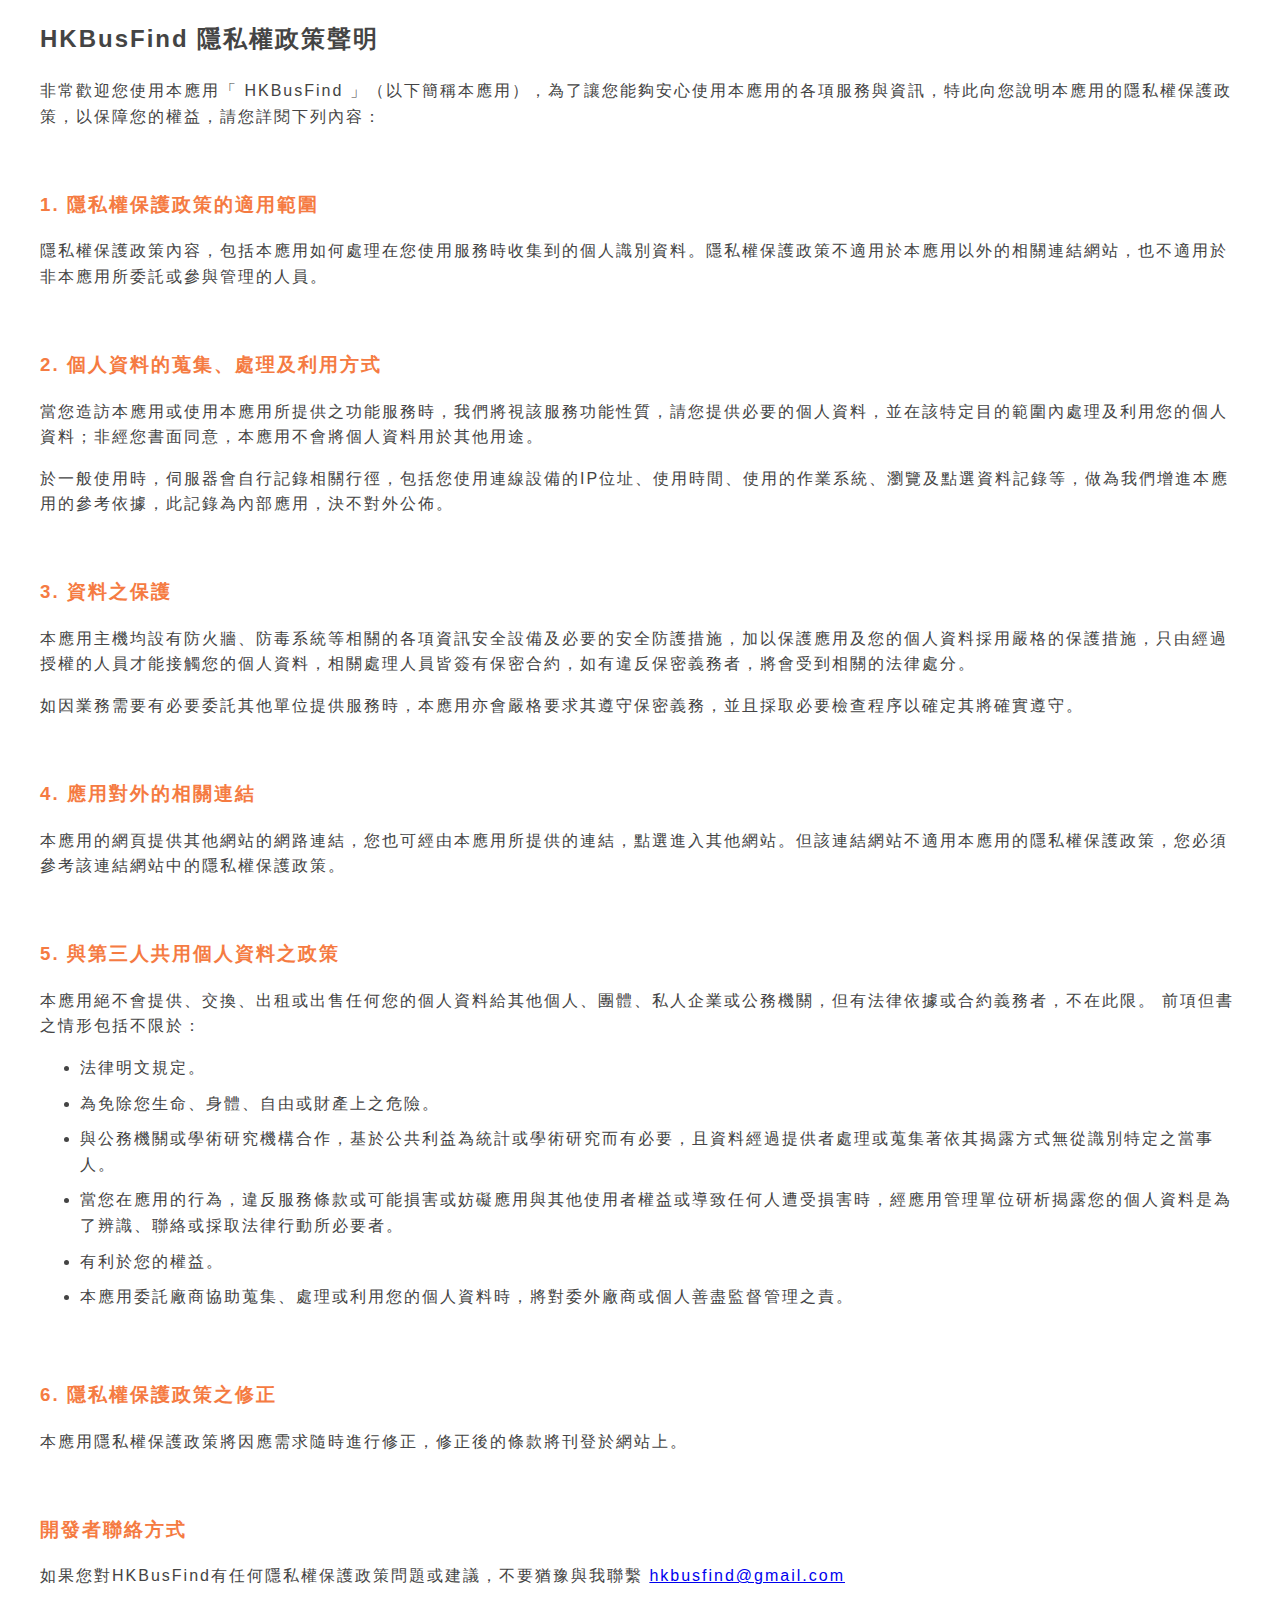
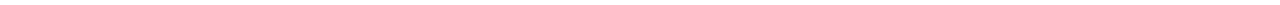
<file: privacy.html>
<!DOCTYPE html>
<html>
<head lang="zh-TW">
<meta name="viewport" content="width=device-width, initial-scale=1, maximum-scale=1, user-scalable=no">
<title>HKBusFind 隱私權政策聲明</title>
<style>
body{font-family: "Helvetica Neue", Arial, Helvetica, Heiti TC;font-size:16px;color:#444;padding-left:15px;padding-right:15px;line-height:1.6;letter-spacing:2px;}
h3{color:#f57b42;}
.container{max-width:1200px;margin:0 auto;}
ul li{padding-bottom:10px}
</style>
</head>
<body>
<div class="container">
<h2>HKBusFind 隱私權政策聲明</h2>
<p>
非常歡迎您使用本應用「 HKBusFind 」（以下簡稱本應用），為了讓您能夠安心使用本應用的各項服務與資訊，特此向您說明本應用的隱私權保護政策，以保障您的權益，請您詳閱下列內容：
</p>
<br/>  
<h3>1. 隱私權保護政策的適用範圍</h3>
<p>
隱私權保護政策內容，包括本應用如何處理在您使用服務時收集到的個人識別資料。隱私權保護政策不適用於本應用以外的相關連結網站，也不適用於非本應用所委託或參與管理的人員。
</p>
<br/> 
<h3>2. 個人資料的蒐集、處理及利用方式</h3>
<p>當您造訪本應用或使用本應用所提供之功能服務時，我們將視該服務功能性質，請您提供必要的個人資料，並在該特定目的範圍內處理及利用您的個人資料；非經您書面同意，本應用不會將個人資料用於其他用途。</p>
<p>於一般使用時，伺服器會自行記錄相關行徑，包括您使用連線設備的IP位址、使用時間、使用的作業系統、瀏覽及點選資料記錄等，做為我們增進本應用的參考依據，此記錄為內部應用，決不對外公佈。</p>
<br/> 
<h3>3. 資料之保護</h3>
<p>本應用主機均設有防火牆、防毒系統等相關的各項資訊安全設備及必要的安全防護措施，加以保護應用及您的個人資料採用嚴格的保護措施，只由經過授權的人員才能接觸您的個人資料，相關處理人員皆簽有保密合約，如有違反保密義務者，將會受到相關的法律處分。</p>
<p>如因業務需要有必要委託其他單位提供服務時，本應用亦會嚴格要求其遵守保密義務，並且採取必要檢查程序以確定其將確實遵守。</p>
<br/> 
<h3>4. 應用對外的相關連結</h3>
<p>
本應用的網頁提供其他網站的網路連結，您也可經由本應用所提供的連結，點選進入其他網站。但該連結網站不適用本應用的隱私權保護政策，您必須參考該連結網站中的隱私權保護政策。
</p>
<br/>  
<h3>5. 與第三人共用個人資料之政策</h3>
<p>
本應用絕不會提供、交換、出租或出售任何您的個人資料給其他個人、團體、私人企業或公務機關，但有法律依據或合約義務者，不在此限。
前項但書之情形包括不限於：
<ul>
<li>法律明文規定。</li>
<li>為免除您生命、身體、自由或財產上之危險。</li>
<li>與公務機關或學術研究機構合作，基於公共利益為統計或學術研究而有必要，且資料經過提供者處理或蒐集著依其揭露方式無從識別特定之當事人。</li>
<li>當您在應用的行為，違反服務條款或可能損害或妨礙應用與其他使用者權益或導致任何人遭受損害時，經應用管理單位研析揭露您的個人資料是為了辨識、聯絡或採取法律行動所必要者。</li>
<li>有利於您的權益。</li>
<li>本應用委託廠商協助蒐集、處理或利用您的個人資料時，將對委外廠商或個人善盡監督管理之責。</li>
</ul>
</p>
<br/> 
<h3>6. 隱私權保護政策之修正</h3>
<p>
本應用隱私權保護政策將因應需求隨時進行修正，修正後的條款將刊登於網站上。
</p>
<br/> 
<h3>開發者聯絡方式</h3>
<p>
如果您對HKBusFind有任何隱私權保護政策問題或建議，不要猶豫與我聯繫
<a href="mailto:hkbusfind@gmail.com" target="_blank">hkbusfind@gmail.com</a>
</p>
</div>
</body>
</html>
</file>
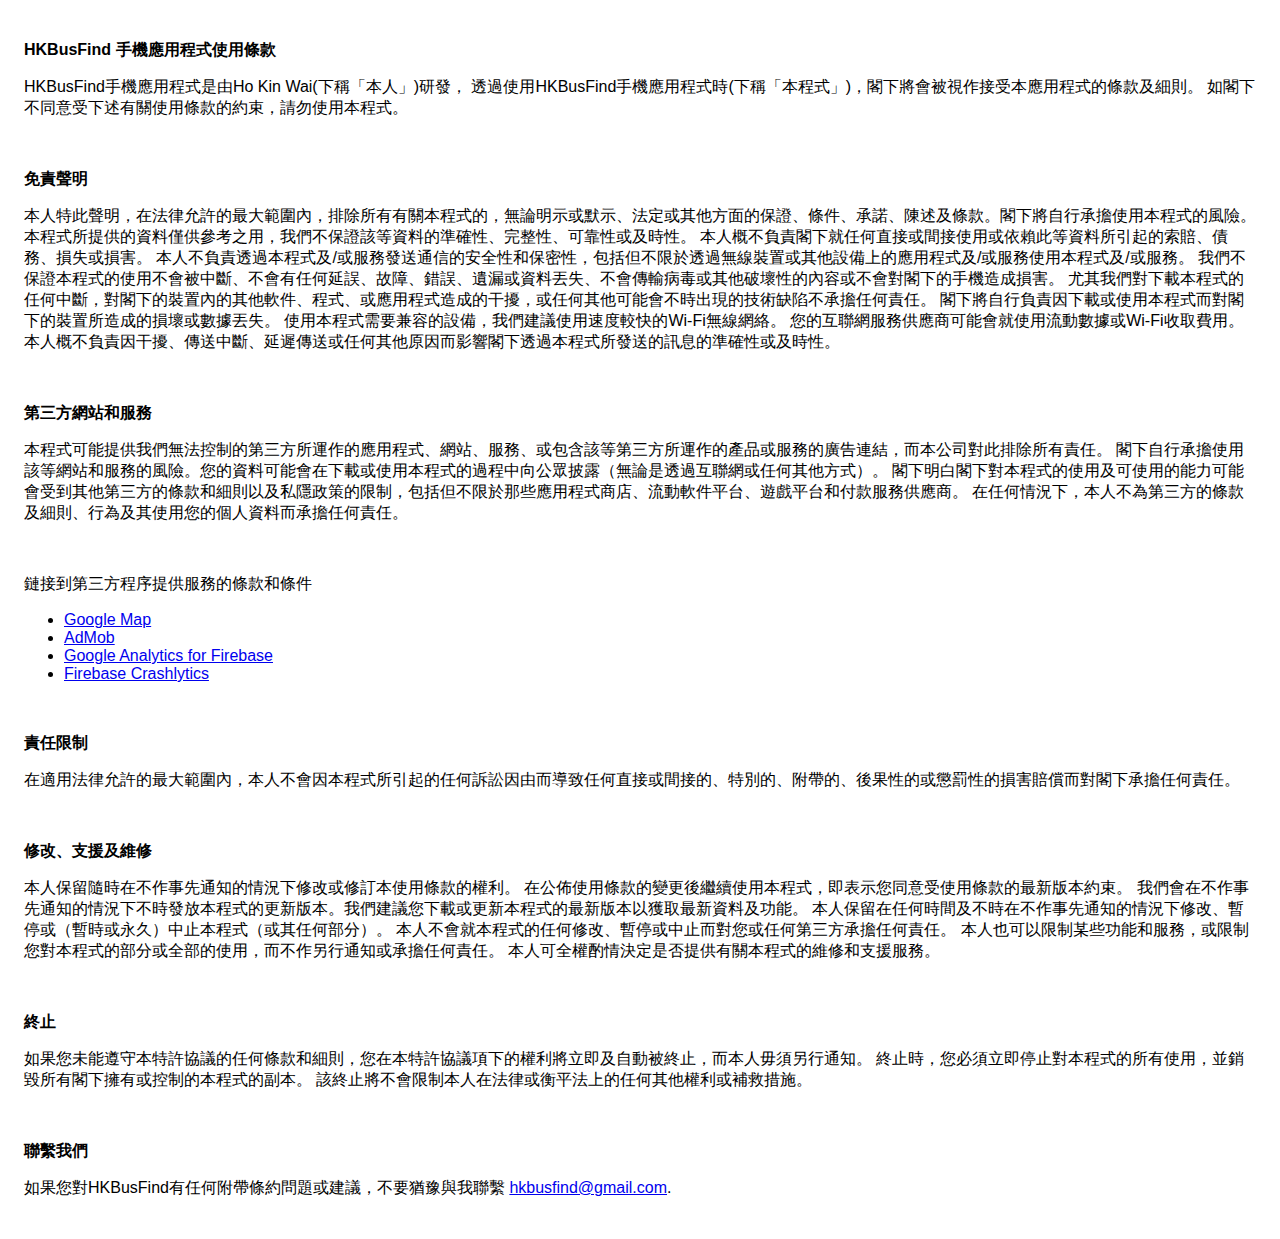
<file: terms.html>
<!DOCTYPE html>
    <html>
    <head>
      <meta charset='utf-8'>
      <meta name='viewport' content='width=device-width'>
      <title>使用條款</title>
      <style> body { font-family: 'Helvetica Neue', Helvetica, Arial, sans-serif; padding:1em; } </style>
    </head>
    <body>
    <p><strong>HKBusFind 手機應用程式使用條款</strong></p> 
    <p>
            HKBusFind手機應用程式是由Ho Kin Wai(下稱「本人」)研發，
            透過使用HKBusFind手機應用程式時(下稱「本程式」)，閣下將會被視作接受本應用程式的條款及細則。
            如閣下不同意受下述有關使用條款的約束，請勿使用本程式。
    </p> 
    <br/>
    <p><strong>免責聲明</strong></p>    
        <p> 
            本人特此聲明，在法律允許的最大範圍內，排除所有有關本程式的，無論明示或默示、法定或其他方面的保證、條件、承諾、陳述及條款。閣下將自行承擔使用本程式的風險。
            本程式所提供的資料僅供參考之用，我們不保證該等資料的準確性、完整性、可靠性或及時性。
            本人概不負責閣下就任何直接或間接使用或依賴此等資料所引起的索賠、債務、損失或損害。
            本人不負責透過本程式及/或服務發送通信的安全性和保密性，包括但不限於透過無線裝置或其他設備上的應用程式及/或服務使用本程式及/或服務。
            我們不保證本程式的使用不會被中斷、不會有任何延誤、故障、錯誤、遺漏或資料丟失、不會傳輸病毒或其他破壞性的內容或不會對閣下的手機造成損害。
            尤其我們對下載本程式的任何中斷，對閣下的裝置內的其他軟件、程式、或應用程式造成的干擾，或任何其他可能會不時出現的技術缺陷不承擔任何責任。
            閣下將自行負責因下載或使用本程式而對閣下的裝置所造成的損壞或數據丟失。
            使用本程式需要兼容的設備，我們建議使用速度較快的Wi-Fi無線網絡。
            您的互聯網服務供應商可能會就使用流動數據或Wi-Fi收取費用。
            本人概不負責因干擾、傳送中斷、延遲傳送或任何其他原因而影響閣下透過本程式所發送的訊息的準確性或及時性。
        </p> 
        <br/>
        <p><strong>第三方網站和服務</strong></p>  
        <p> 
            本程式可能提供我們無法控制的第三方所運作的應用程式、網站、服務、或包含該等第三方所運作的產品或服務的廣告連結，而本公司對此排除所有責任。
            閣下自行承擔使用該等網站和服務的風險。您的資料可能會在下載或使用本程式的過程中向公眾披露（無論是透過互聯網或任何其他方式）。
            閣下明白閣下對本程式的使用及可使用的能力可能會受到其他第三方的條款和細則以及私隱政策的限制，包括但不限於那些應用程式商店、流動軟件平台、遊戲平台和付款服務供應商。
            在任何情況下，本人不為第三方的條款及細則、行為及其使用您的個人資料而承擔任何責任。
        </p> 
        <br/>
        <p>鏈接到第三方程序提供服務的條款和條件</p> 
        <div><p><ul>
            <li><a href="https://cloud.google.com/maps-platform/terms" target="_blank" rel="noopener noreferrer">Google Map</a></li>
            <li><a href="https://developers.google.com/admob/terms" target="_blank" rel="noopener noreferrer">AdMob</a></li>
            <li><a href="https://firebase.google.com/terms/analytics" target="_blank" rel="noopener noreferrer">Google Analytics for Firebase</a></li>
            <li><a href="https://firebase.google.com/terms/crashlytics" target="_blank" rel="noopener noreferrer">Firebase Crashlytics</a></li>
            <!----><!----><!----><!----><!----><!----><!----><!----><!----><!----><!----><!----><!----><!----><!----><!----><!----><!----><!----><!----><!----><!----><!---->
        </ul></div><p> 
        <br/>
        <p><strong>責任限制</strong></p>
        <p> 
            在適用法律允許的最大範圍內，本人不會因本程式所引起的任何訴訟因由而導致任何直接或間接的、特別的、附帶的、後果性的或懲罰性的損害賠償而對閣下承擔任何責任。
        </p> 
        <br/>
        <p><strong>修改、支援及維修</strong></p>
        <p> 
            本人保留隨時在不作事先通知的情況下修改或修訂本使用條款的權利。
            在公佈使用條款的變更後繼續使用本程式，即表示您同意受使用條款的最新版本約束。
            我們會在不作事先通知的情況下不時發放本程式的更新版本。我們建議您下載或更新本程式的最新版本以獲取最新資料及功能。
            本人保留在任何時間及不時在不作事先通知的情況下修改、暫停或（暫時或永久）中止本程式（或其任何部分）。
            本人不會就本程式的任何修改、暫停或中止而對您或任何第三方承擔任何責任。
            本人也可以限制某些功能和服務，或限制您對本程式的部分或全部的使用，而不作另行通知或承擔任何責任。
            本人可全權酌情決定是否提供有關本程式的維修和支援服務。
        </p>
        <br/>
        <p><strong>終止</strong></p>
        <p> 
            如果您未能遵守本特許協議的任何條款和細則，您在本特許協議項下的權利將立即及自動被終止，而本人毋須另行通知。
            終止時，您必須立即停止對本程式的所有使用，並銷毀所有閣下擁有或控制的本程式的副本。
            該終止將不會限制本人在法律或衡平法上的任何其他權利或補救措施。
        </p>    
        <br/>
        <p><strong>聯繫我們</strong></p> 
        <p>
           如果您對HKBusFind有任何附帶條約問題或建議，不要猶豫與我聯繫
           <a href="mailto:hkbusfind@gmail.com" target="_blank">hkbusfind@gmail.com</a>.
        </p> 
    </body>
    </html>
</file>
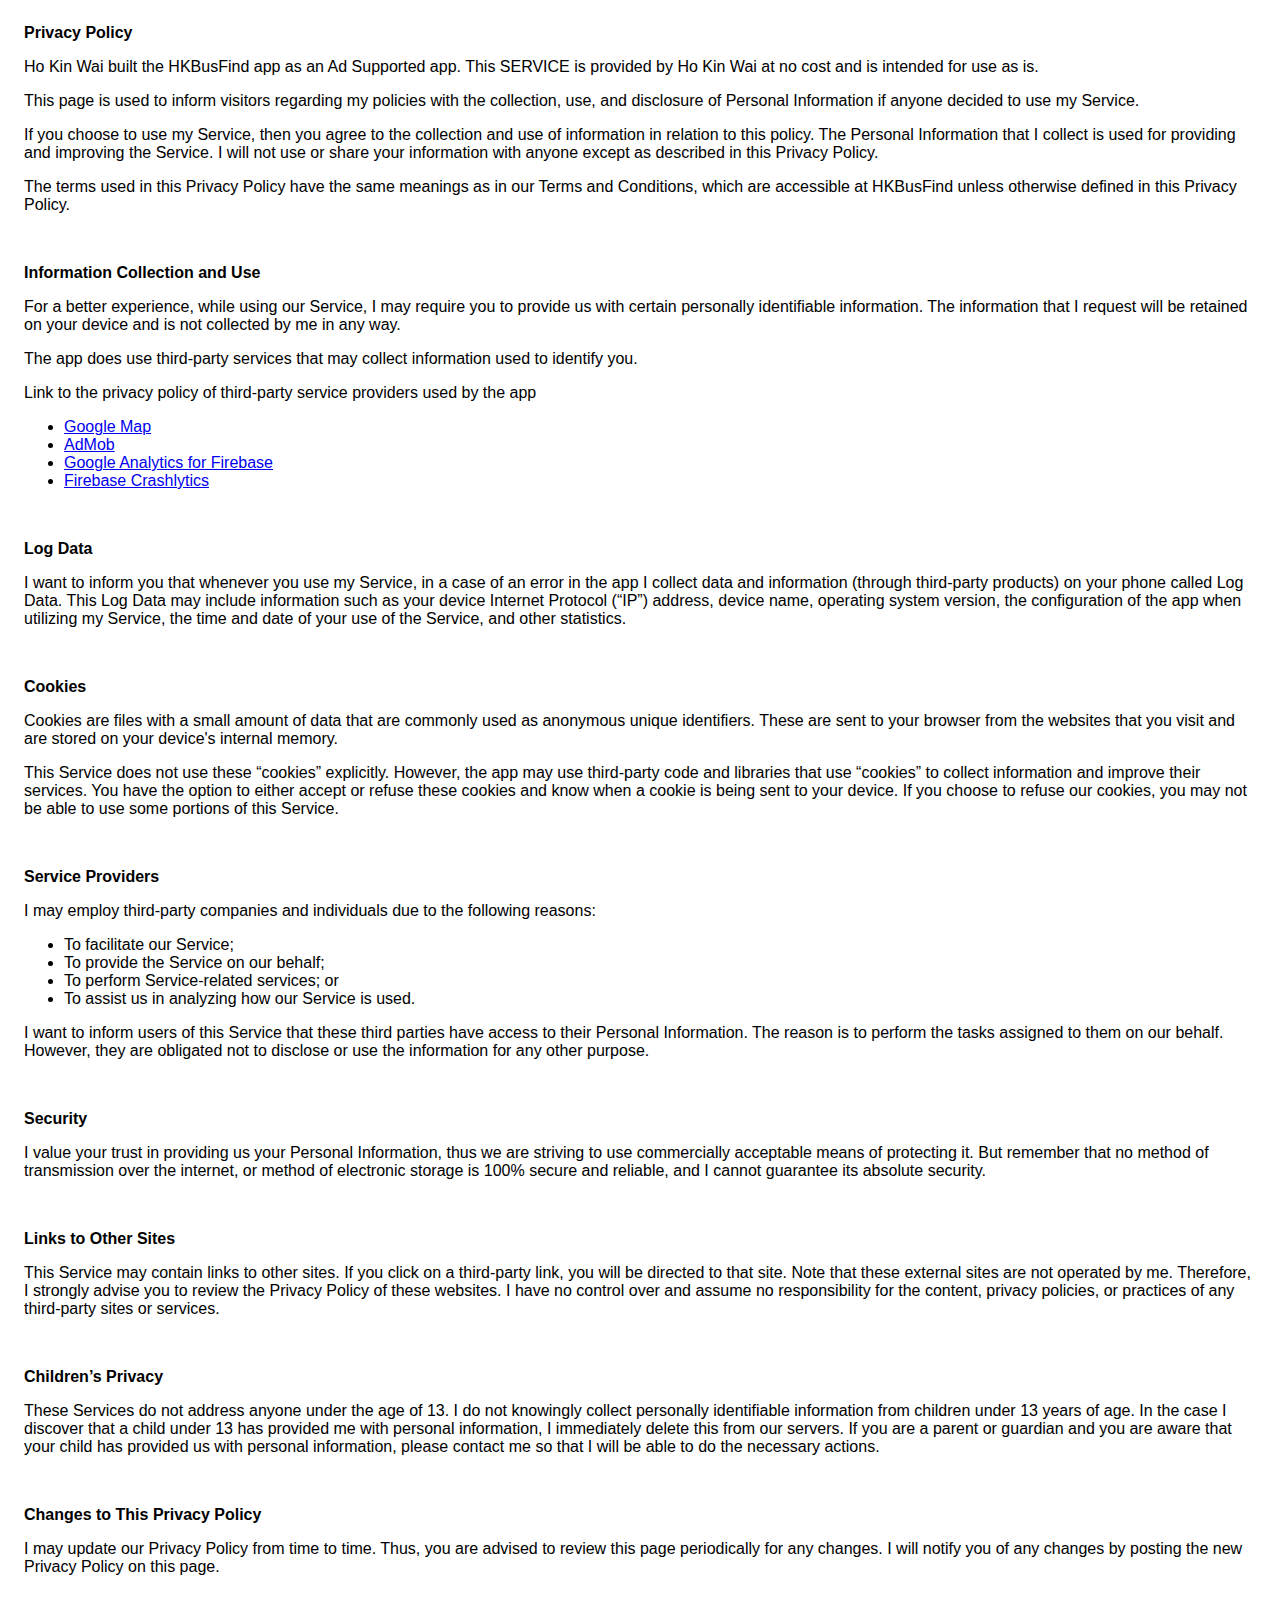
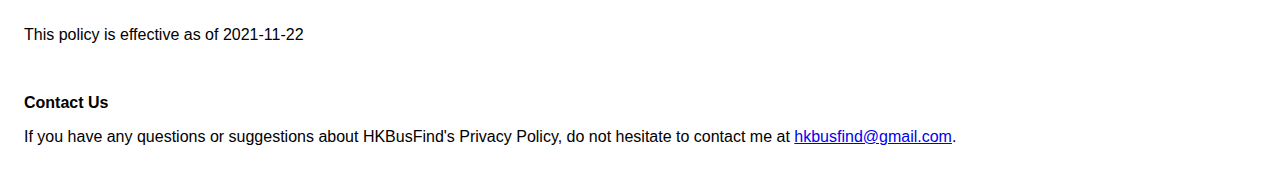
<file: en/privacy.html>
<!DOCTYPE html>
    <html>
    <head>
      <meta charset='utf-8'>
      <meta name='viewport' content='width=device-width'>
      <title>Privacy Policy</title>
      <style> body { font-family: 'Helvetica Neue', Helvetica, Arial, sans-serif; padding:1em; } </style>
    </head>
    <body>
    <strong>Privacy Policy</strong> <p>
                  Ho Kin Wai built the HKBusFind app as
                  an Ad Supported app. This SERVICE is provided by
                  Ho Kin Wai at no cost and is intended for use as
                  is.
                </p> <p>
                  This page is used to inform visitors regarding my
                  policies with the collection, use, and disclosure of Personal
                  Information if anyone decided to use my Service.
                </p> <p>
                  If you choose to use my Service, then you agree to
                  the collection and use of information in relation to this
                  policy. The Personal Information that I collect is
                  used for providing and improving the Service. I will not use or share your information with
                  anyone except as described in this Privacy Policy.
                </p> <p>
                  The terms used in this Privacy Policy have the same meanings
                  as in our Terms and Conditions, which are accessible at
                  HKBusFind unless otherwise defined in this Privacy Policy.
                </p> 
                <br/>
                <p><strong>Information Collection and Use</strong></p> <p>
                  For a better experience, while using our Service, I
                  may require you to provide us with certain personally
                  identifiable information. The information that
                  I request will be retained on your device and is not collected by me in any way.
                </p> <div><p>
                    The app does use third-party services that may collect
                    information used to identify you.
                  </p> <p>
                    Link to the privacy policy of third-party service providers used
                    by the app
                  </p> <ul> <li><a href="https://cloud.google.com/maps-platform/terms" target="_blank" rel="noopener noreferrer">Google Map</a></li>
                            <li><a href="https://support.google.com/admob/answer/6128543?hl=en" target="_blank" rel="noopener noreferrer">AdMob</a></li>
                            <li><a href="https://firebase.google.com/policies/analytics" target="_blank" rel="noopener noreferrer">Google Analytics for Firebase</a></li>
                            <li><a href="https://firebase.google.com/support/privacy/" target="_blank" rel="noopener noreferrer">Firebase Crashlytics</a></li>
        <!----><!----><!----><!----><!----><!----><!----><!----><!----><!----><!----><!----><!----><!----><!----><!----><!----><!----><!----><!----><!----><!----><!---->
                    </ul></div> 
                  <br/>
                  <p><strong>Log Data</strong></p> <p>
                  I want to inform you that whenever you
                  use my Service, in a case of an error in the app
                  I collect data and information (through third-party
                  products) on your phone called Log Data. This Log Data may
                  include information such as your device Internet Protocol
                  (“IP”) address, device name, operating system version, the
                  configuration of the app when utilizing my Service,
                  the time and date of your use of the Service, and other
                  statistics.
                </p> 
                <br/>
                <p><strong>Cookies</strong></p> <p>
                  Cookies are files with a small amount of data that are
                  commonly used as anonymous unique identifiers. These are sent
                  to your browser from the websites that you visit and are
                  stored on your device's internal memory.
                </p> <p>
                  This Service does not use these “cookies” explicitly. However,
                  the app may use third-party code and libraries that use
                  “cookies” to collect information and improve their services.
                  You have the option to either accept or refuse these cookies
                  and know when a cookie is being sent to your device. If you
                  choose to refuse our cookies, you may not be able to use some
                  portions of this Service.
                </p> 
                <br/>
                <p><strong>Service Providers</strong></p> <p>
                  I may employ third-party companies and
                  individuals due to the following reasons:
                </p> <ul><li>To facilitate our Service;</li> <li>To provide the Service on our behalf;</li> <li>To perform Service-related services; or</li> <li>To assist us in analyzing how our Service is used.</li></ul> <p>
                  I want to inform users of this Service
                  that these third parties have access to their Personal
                  Information. The reason is to perform the tasks assigned to
                  them on our behalf. However, they are obligated not to
                  disclose or use the information for any other purpose.
                </p> 
                <br/>
                <p><strong>Security</strong></p> <p>
                  I value your trust in providing us your
                  Personal Information, thus we are striving to use commercially
                  acceptable means of protecting it. But remember that no method
                  of transmission over the internet, or method of electronic
                  storage is 100% secure and reliable, and I cannot
                  guarantee its absolute security.
                </p> 
                <br/>
                <p><strong>Links to Other Sites</strong></p> <p>
                  This Service may contain links to other sites. If you click on
                  a third-party link, you will be directed to that site. Note
                  that these external sites are not operated by me.
                  Therefore, I strongly advise you to review the
                  Privacy Policy of these websites. I have
                  no control over and assume no responsibility for the content,
                  privacy policies, or practices of any third-party sites or
                  services.
                </p> 
                <br/>
                <p><strong>Children’s Privacy</strong></p> <div><p>
                    These Services do not address anyone under the age of 13.
                    I do not knowingly collect personally
                    identifiable information from children under 13 years of age. In the case
                    I discover that a child under 13 has provided
                    me with personal information, I immediately
                    delete this from our servers. If you are a parent or guardian
                    and you are aware that your child has provided us with
                    personal information, please contact me so that
                    I will be able to do the necessary actions.
                  </p></div> <!----> 
                <br/>
                <p><strong>Changes to This Privacy Policy</strong></p> <p>
                  I may update our Privacy Policy from
                  time to time. Thus, you are advised to review this page
                  periodically for any changes. I will
                  notify you of any changes by posting the new Privacy Policy on
                  this page.
                </p> 
                <br/>
                <p>This policy is effective as of 2021-11-22</p> 
                <br/>
                <p><strong>Contact Us</strong></p> 
                <p>
                  If you have any questions or suggestions about HKBusFind's
                  Privacy Policy, do not hesitate to contact me at <a href="mailto:hkbusfind@gmail.com" target="_blank">hkbusfind@gmail.com</a>.
                </p> 
    </body>
    </html>
</file>
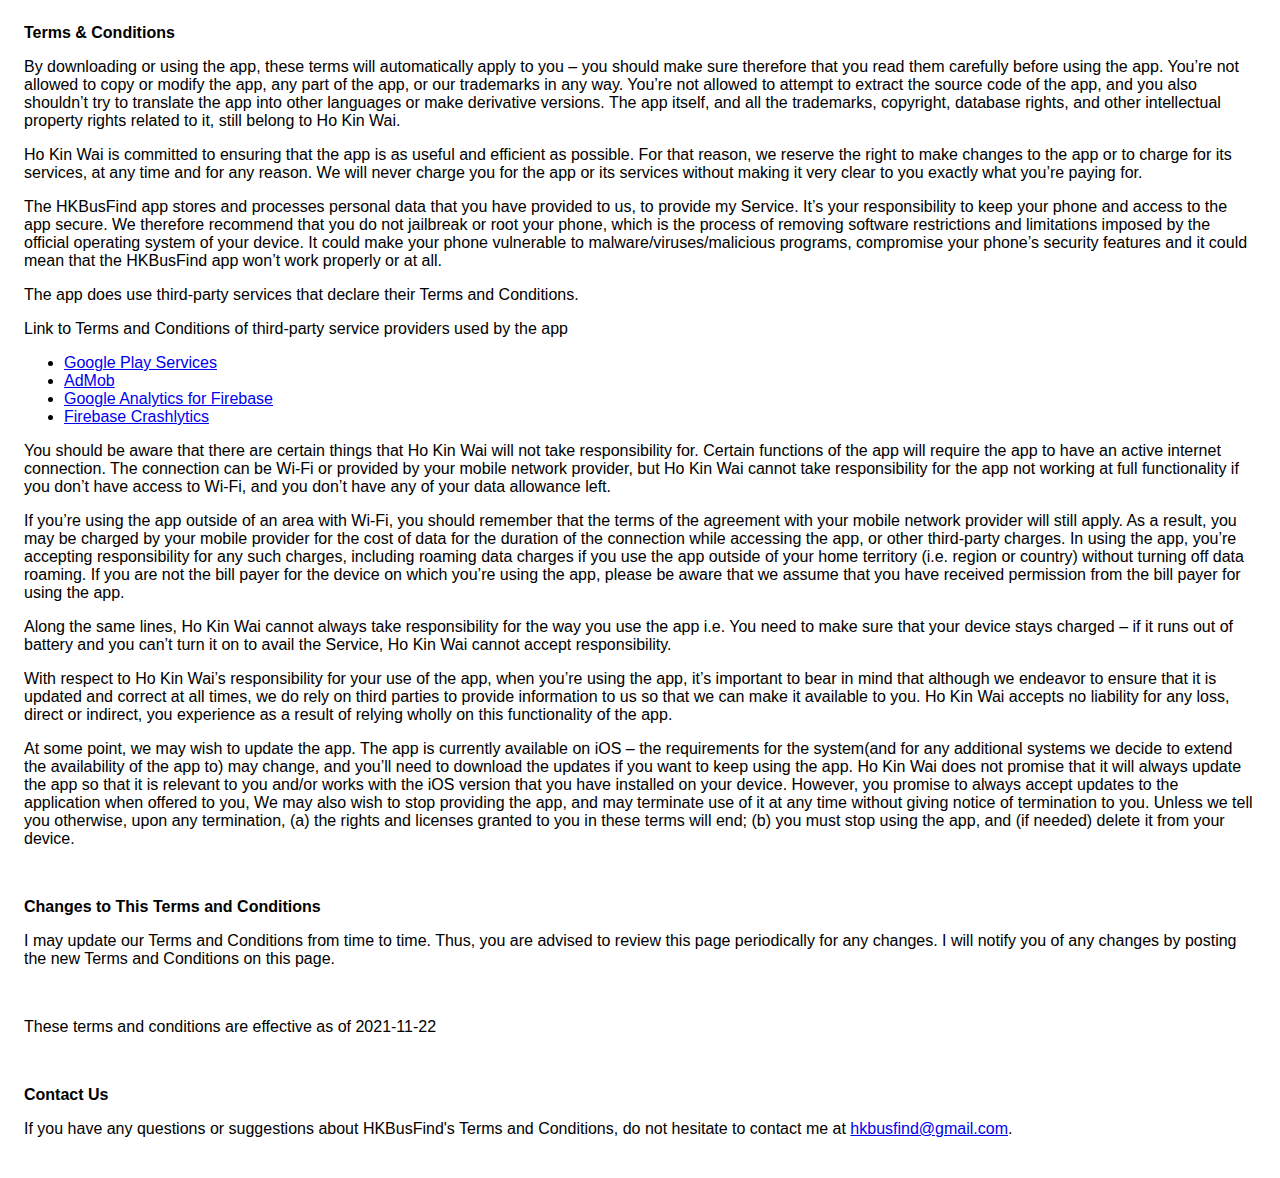
<file: en/terms.html>
<!DOCTYPE html>
    <html>
    <head>
      <meta charset='utf-8'>
      <meta name='viewport' content='width=device-width'>
      <title>Terms &amp; Conditions</title>
      <style> body { font-family: 'Helvetica Neue', Helvetica, Arial, sans-serif; padding:1em; } </style>
    </head>
    <body>
    <strong>Terms &amp; Conditions</strong> <p>
                  By downloading or using the app, these terms will
                  automatically apply to you – you should make sure therefore
                  that you read them carefully before using the app. You’re not
                  allowed to copy or modify the app, any part of the app, or
                  our trademarks in any way. You’re not allowed to attempt to
                  extract the source code of the app, and you also shouldn’t try
                  to translate the app into other languages or make derivative
                  versions. The app itself, and all the trademarks, copyright,
                  database rights, and other intellectual property rights related
                  to it, still belong to Ho Kin Wai.
                </p> <p>
                  Ho Kin Wai is committed to ensuring that the app is
                  as useful and efficient as possible. For that reason, we
                  reserve the right to make changes to the app or to charge for
                  its services, at any time and for any reason. We will never
                  charge you for the app or its services without making it very
                  clear to you exactly what you’re paying for.
                </p> <p>
                  The HKBusFind app stores and processes personal data that
                  you have provided to us, to provide my
                  Service. It’s your responsibility to keep your phone and
                  access to the app secure. We therefore recommend that you do
                  not jailbreak or root your phone, which is the process of
                  removing software restrictions and limitations imposed by the
                  official operating system of your device. It could make your
                  phone vulnerable to malware/viruses/malicious programs,
                  compromise your phone’s security features and it could mean
                  that the HKBusFind app won’t work properly or at all.
                </p> <div><p>
                    The app does use third-party services that declare their
                    Terms and Conditions.
                  </p> <p>
                    Link to Terms and Conditions of third-party service
                    providers used by the app
                  </p> <ul><li><a href="https://policies.google.com/terms" target="_blank" rel="noopener noreferrer">Google Play Services</a></li><li><a href="https://developers.google.com/admob/terms" target="_blank" rel="noopener noreferrer">AdMob</a></li><li><a href="https://firebase.google.com/terms/analytics" target="_blank" rel="noopener noreferrer">Google Analytics for Firebase</a></li><li><a href="https://firebase.google.com/terms/crashlytics" target="_blank" rel="noopener noreferrer">Firebase Crashlytics</a></li><!----><!----><!----><!----><!----><!----><!----><!----><!----><!----><!----><!----><!----><!----><!----><!----><!----><!----><!----><!----><!----><!----><!----></ul></div> <p>
                  You should be aware that there are certain things that
                  Ho Kin Wai will not take responsibility for. Certain
                  functions of the app will require the app to have an active
                  internet connection. The connection can be Wi-Fi or provided
                  by your mobile network provider, but Ho Kin Wai
                  cannot take responsibility for the app not working at full
                  functionality if you don’t have access to Wi-Fi, and you don’t
                  have any of your data allowance left.
                </p> <p></p> <p>
                  If you’re using the app outside of an area with Wi-Fi, you
                  should remember that the terms of the agreement with your
                  mobile network provider will still apply. As a result, you may
                  be charged by your mobile provider for the cost of data for
                  the duration of the connection while accessing the app, or
                  other third-party charges. In using the app, you’re accepting
                  responsibility for any such charges, including roaming data
                  charges if you use the app outside of your home territory
                  (i.e. region or country) without turning off data roaming. If
                  you are not the bill payer for the device on which you’re
                  using the app, please be aware that we assume that you have
                  received permission from the bill payer for using the app.
                </p> <p>
                  Along the same lines, Ho Kin Wai cannot always take
                  responsibility for the way you use the app i.e. You need to
                  make sure that your device stays charged – if it runs out of
                  battery and you can’t turn it on to avail the Service,
                  Ho Kin Wai cannot accept responsibility.
                </p> <p>
                  With respect to Ho Kin Wai’s responsibility for your
                  use of the app, when you’re using the app, it’s important to
                  bear in mind that although we endeavor to ensure that it is
                  updated and correct at all times, we do rely on third parties
                  to provide information to us so that we can make it available
                  to you. Ho Kin Wai accepts no liability for any
                  loss, direct or indirect, you experience as a result of
                  relying wholly on this functionality of the app.
                </p> <p>
                  At some point, we may wish to update the app. The app is
                  currently available on iOS – the requirements for the 
                  system(and for any additional systems we
                  decide to extend the availability of the app to) may change,
                  and you’ll need to download the updates if you want to keep
                  using the app. Ho Kin Wai does not promise that it
                  will always update the app so that it is relevant to you
                  and/or works with the iOS version that you have
                  installed on your device. However, you promise to always
                  accept updates to the application when offered to you, We may
                  also wish to stop providing the app, and may terminate use of
                  it at any time without giving notice of termination to you.
                  Unless we tell you otherwise, upon any termination, (a) the
                  rights and licenses granted to you in these terms will end;
                  (b) you must stop using the app, and (if needed) delete it
                  from your device.
                </p> 
                <br/>
                <p><strong>Changes to This Terms and Conditions</strong></p> <p>
                  I may update our Terms and Conditions
                  from time to time. Thus, you are advised to review this page
                  periodically for any changes. I will
                  notify you of any changes by posting the new Terms and
                  Conditions on this page.
                </p> 
                <br/>
                <p>
                  These terms and conditions are effective as of 2021-11-22
                </p> 
                <br/>
                <p><strong>Contact Us</strong></p> <p>
                  If you have any questions or suggestions about HKBusFind's 
                  Terms and Conditions, do not hesitate to contact me
                  at <a href="mailto:hkbusfind@gmail.com" target="_blank">hkbusfind@gmail.com</a>.
                </p> 
    </body>
    </html>
</file>
